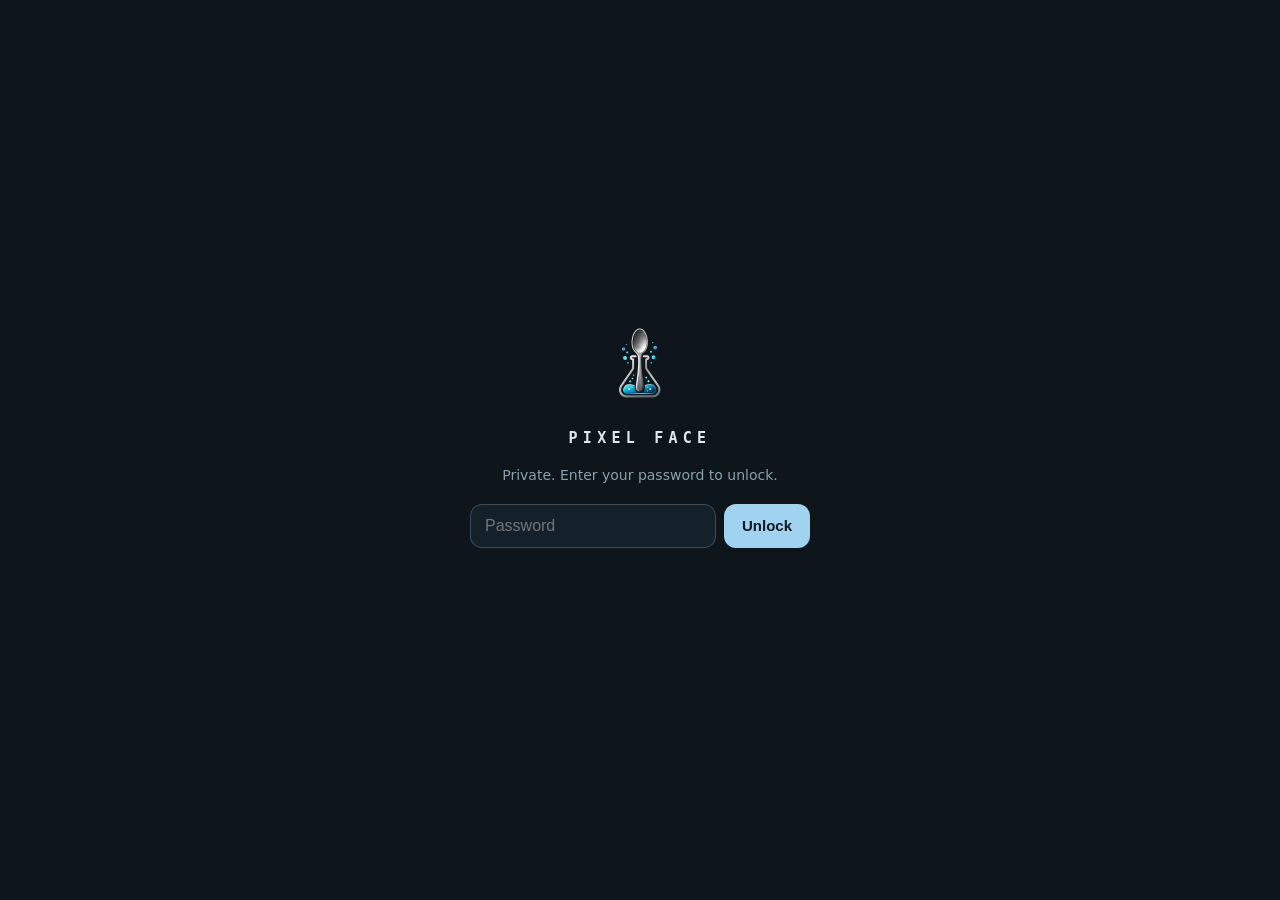
<file: pixelface/index.html>
<!DOCTYPE html>
<html lang="en">
<head>
<meta charset="utf-8">
<meta name="viewport" content="width=device-width, initial-scale=1, viewport-fit=cover">
<meta name="robots" content="noindex, nofollow">
<title>Pixel Face</title>
<link rel="manifest" href="/pixelface/manifest.webmanifest">
<link rel="apple-touch-icon" href="/pixelface/icon-180.png">
<link rel="icon" href="/pixelface/icon-192.png">
<meta name="apple-mobile-web-app-capable" content="yes">
<meta name="apple-mobile-web-app-title" content="Pixel Face">
<meta name="theme-color" content="#0e161c">
<style>
  html,body{margin:0;height:100%;background:#0e161c;color:#dce7ee;font-family:system-ui,-apple-system,sans-serif}
  .wrap{min-height:100%;display:flex;flex-direction:column;align-items:center;justify-content:center;gap:18px;padding:24px;box-sizing:border-box;
    padding-top:calc(24px + env(safe-area-inset-top));padding-bottom:calc(24px + env(safe-area-inset-bottom))}
  img{width:96px;height:96px;border-radius:22px}
  h1{margin:0;font:600 15px ui-monospace,monospace;letter-spacing:.35em}
  p{margin:0;color:#8aa0ad;font-size:14px;text-align:center;max-width:300px;line-height:1.45}
  form{display:flex;gap:8px;width:min(340px,100%)}
  input{flex:1;min-width:0;font-size:16px;padding:12px 14px;border-radius:12px;border:1px solid rgba(170,200,220,.25);background:#15212a;color:#dce7ee;outline:none}
  button{font-size:15px;font-weight:600;padding:0 18px;border-radius:12px;border:0;background:#9fd3f0;color:#0d1820;cursor:pointer}
  .err{color:#ff9d9d;min-height:1.2em}
  .bar{width:min(340px,100%);height:6px;border-radius:3px;background:#1d2b35;overflow:hidden;display:none}
  .bar i{display:block;height:100%;width:0;background:#9fd3f0;transition:width .2s}
</style>
</head>
<body>
<div class="wrap" id="wrap">
  <img src="/pixelface/icon-192.png" alt="">
  <h1>PIXEL FACE</h1>
  <p id="msg">Private. Enter your password to unlock.</p>
  <form id="f" autocomplete="off">
    <input id="pw" type="password" placeholder="Password" autocapitalize="none" autocorrect="off" spellcheck="false">
    <button>Unlock</button>
  </form>
  <div class="bar" id="bar"><i id="fill"></i></div>
  <div class="err" id="err"></div>
</div>
<script>
(() => {
// The real page is stored encrypted (AES-GCM, key from the password via PBKDF2),
// so the copy in the public repo and on the site can't be read without the password.
const KEY = 'pf_unlock';
const $ = id => document.getElementById(id);
let blob = null;
async function getBlob(){
  if (blob) return blob;
  const res = await fetch('/pixelface/page.bin', { cache: 'no-cache' });
  if (!res.ok) throw new Error('download');
  const total = +res.headers.get('content-length') || 0, reader = res.body.getReader(), parts = []; let got = 0;
  $('bar').style.display = 'block';
  for (;;){ const { done, value } = await reader.read(); if (done) break; parts.push(value); got += value.length; if (total) $('fill').style.width = (got/total*100).toFixed(0) + '%'; }
  const out = new Uint8Array(got); let o = 0; for (const p of parts){ out.set(p, o); o += p.length; }
  return blob = out;
}
async function unlock(pw){
  $('err').textContent = ''; $('msg').textContent = 'Unlocking…';
  const data = await getBlob();
  const salt = data.slice(0,16), iv = data.slice(16,28), ct = data.slice(28);
  const base = await crypto.subtle.importKey('raw', new TextEncoder().encode(pw), 'PBKDF2', false, ['deriveKey']);
  const key = await crypto.subtle.deriveKey({ name:'PBKDF2', salt, iterations:250000, hash:'SHA-256' }, base, { name:'AES-GCM', length:256 }, false, ['decrypt']);
  let gz;
  try { gz = await crypto.subtle.decrypt({ name:'AES-GCM', iv }, key, ct); }
  catch(e){ try { localStorage.removeItem(KEY); } catch(_){} throw new Error('pw'); }
  const html = await new Response(new Blob([gz]).stream().pipeThrough(new DecompressionStream('gzip'))).text();
  try { localStorage.setItem(KEY, pw); } catch(_){}
  document.open(); document.write(html); document.close();
}
function fail(e){
  $('msg').textContent = 'Private. Enter your password to unlock.';
  $('err').textContent = e && e.message === 'pw' ? 'Wrong password.' : e && e.message === 'download' ? 'Couldn\'t load — check your connection.' : 'This browser is too old to open it.';
}
$('f').addEventListener('submit', e => { e.preventDefault(); const pw = $('pw').value.trim(); if (pw) unlock(pw).catch(fail); });
let saved = null; try { saved = localStorage.getItem(KEY); } catch(_){}
if (saved){ $('f').style.display = 'none'; unlock(saved).catch(e => { $('f').style.display = 'flex'; fail(e); }); }
})();
</script>
</body>
</html>
</file>
